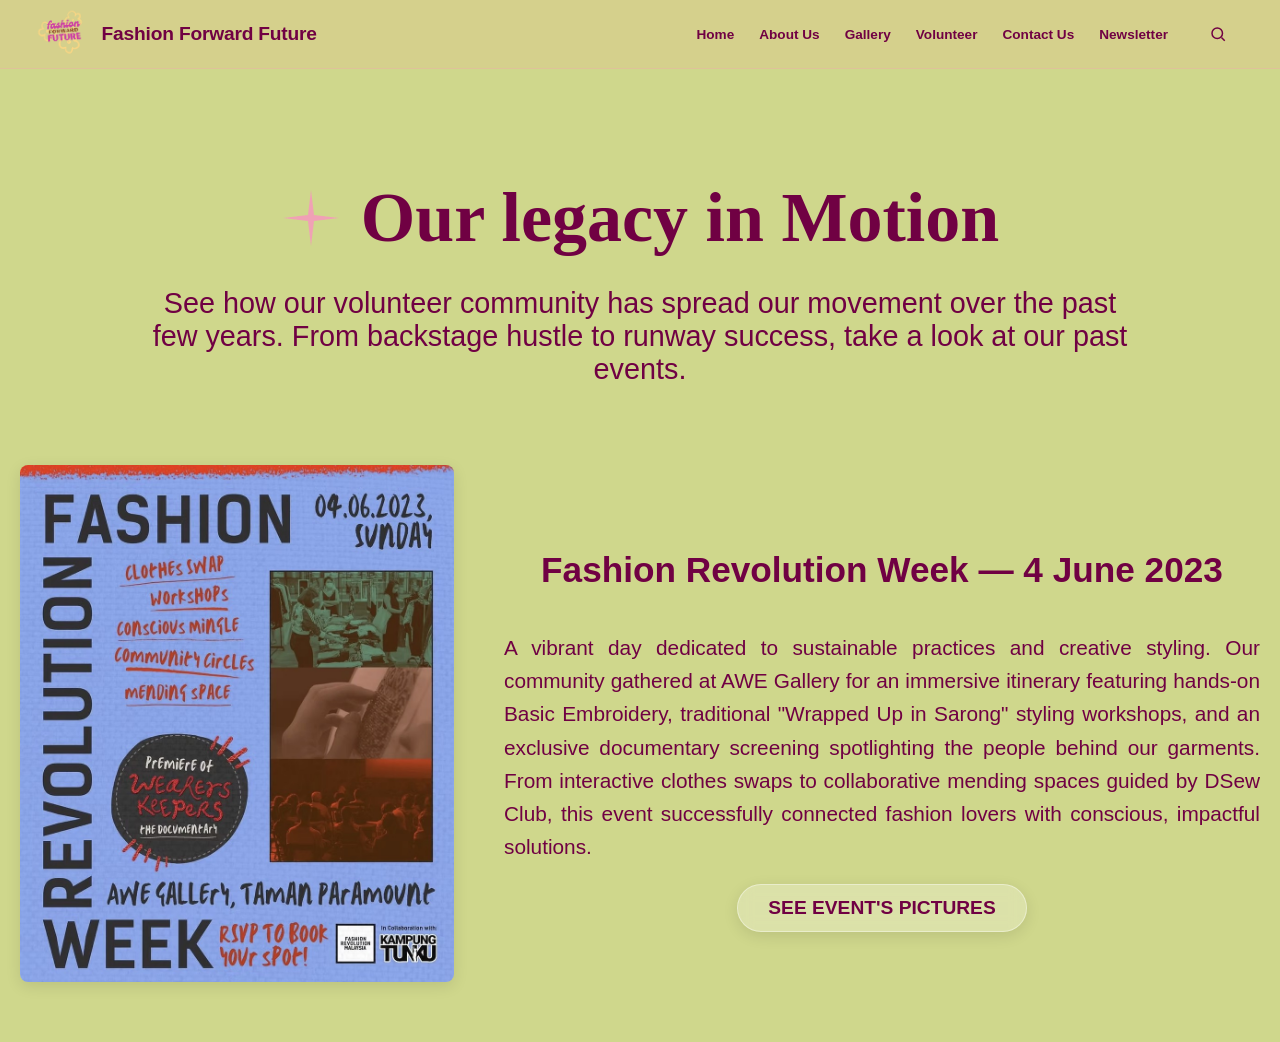
<file: Gallery.html>
<!DOCTYPE html>
<html lang="en">
<head>
    <meta charset="UTF-8">
    <meta name="viewport" content="width=device-width, initial-scale=1.0">
    <title>Our legacy</title>
    <link rel="stylesheet" href="Gallery.css">
    <link rel="stylesheet" href="navbar.css">
    
</head>

<body>
    <nav id="navbar">
  <a href="index.html#home" class="nav-logo">
    <img src="img/logo.PNG" alt="Logo" style="height: 60px; width: auto;">
    <div class="logo-text">
      <span>Fashion Forward Future</span>
    </div>
  </a>

  <ul class="nav-links">
    <li><a href="index.html#home">Home</a></li>
    <li><a href="index.html#about">About Us</a></li>
    <li><a href="Gallery.html">Gallery</a></li>
    <li><a href="Volunteer.html">Volunteer</a></li>
    <li><a href="contact.html">Contact Us</a></li>
    <li><a href="Newsletter.html">Newsletter</a></li>
  </ul>

  <div class="nav-icons">
    <button class="icon-btn" id="searchBtn" aria-label="Search">
      <svg fill="none" stroke="currentColor" stroke-width="2" viewBox="0 0 24 24">
        <circle cx="11" cy="11" r="7"/><path d="M21 21l-4.35-4.35"/>
      </svg>
    </button>
    <button class="icon-btn hamburger-btn" id="hamburgerBtn" aria-label="Menu">
      <svg fill="none" stroke="currentColor" stroke-width="2" viewBox="0 0 24 24">
        <path d="M3 6h18M3 12h18M3 18h18"/>
      </svg>
    </button>
  </div>
</nav>

<!-- MOBILE MENU -->
<div class="mobile-nav" id="mobileNav">
  <a href="index.html#home">Home</a>
  <a href="index.html#about">About Us</a>
  <a href="Gallery.html">Gallery</a>
  <a href="Volunteer.html">Volunteer Portal</a>
  <a href="contact.html">Contact Us</a>
  <a href="Newsletter.html">Newsletter</a>
</div>

<!-- SEARCH OVERLAY -->
<div class="search-overlay" id="searchOverlay">
  <button class="search-close" id="searchClose">✕</button>
  <div class="search-inner">
    <label>Quick Search</label>
    <div class="search-bar">
      <input type="text" id="searchInput" placeholder="Search events, volunteers, gallery…" />
      <button>
        <svg width="18" height="18" fill="none" stroke="currentColor" stroke-width="2" viewBox="0 0 24 24">
          <circle cx="11" cy="11" r="7"/><path d="M21 21l-4.35-4.35"/>
        </svg>
      </button>
    </div>
    <div class="search-suggestions">
      <span>Try:</span>
      <div class="search-tag">Events</div>
      <div class="search-tag">Volunteer</div>
      <div class="search-tag">Gallery</div>
      <div class="search-tag">Sustainable Fashion</div>
      <div class="search-tag">B40 Community</div>
      <div class="search-tag">Contact Us</div>
    </div>
  </div>
</div>
<section class="passEvents-section">
    <div class="passEvents-header">
        <h1>
            <svg class="star-burst" viewBox="0 0 60 60" fill="none" xmlns="http://www.w3.org/2000/svg">
                <path d="M30 2 L33 27 L58 30 L33 33 L30 58 L27 33 L2 30 L27 27 Z" fill="rgba(249,148,192,0.8)"/>
            </svg>
            Our legacy in Motion
        </h1>
        <p>See how our volunteer community has spread our movement over the past few years. From backstage hustle to runway success, take a look at our past events.</p>
    </div>

    <div class="passEvents-container">
        <div class="passEvents-row">
            <div class="event-image">
                <img src="img/event1-pic.jpg" alt="Event 1">
            </div>
            <div class="event-content">
                <h3>Fashion Revolution Week — 4 June 2023</h3>
                <p>A vibrant day dedicated to sustainable practices and creative styling. Our community gathered at AWE Gallery for an immersive itinerary featuring hands-on Basic Embroidery, traditional "Wrapped Up in Sarong" styling workshops, and an exclusive documentary screening spotlighting the people behind our garments. From interactive clothes swaps to collaborative mending spaces guided by DSew Club, this event successfully connected fashion lovers with conscious, impactful solutions.</p>
                <a href="event1-details.html" class="event-btn">SEE EVENT'S PICTURES</a>
            </div>
        </div>
    </div>
</section>
    <script src="navbar.js"></script>
    <script src="Gallery.js"></script>
</body>

</html>
</file>
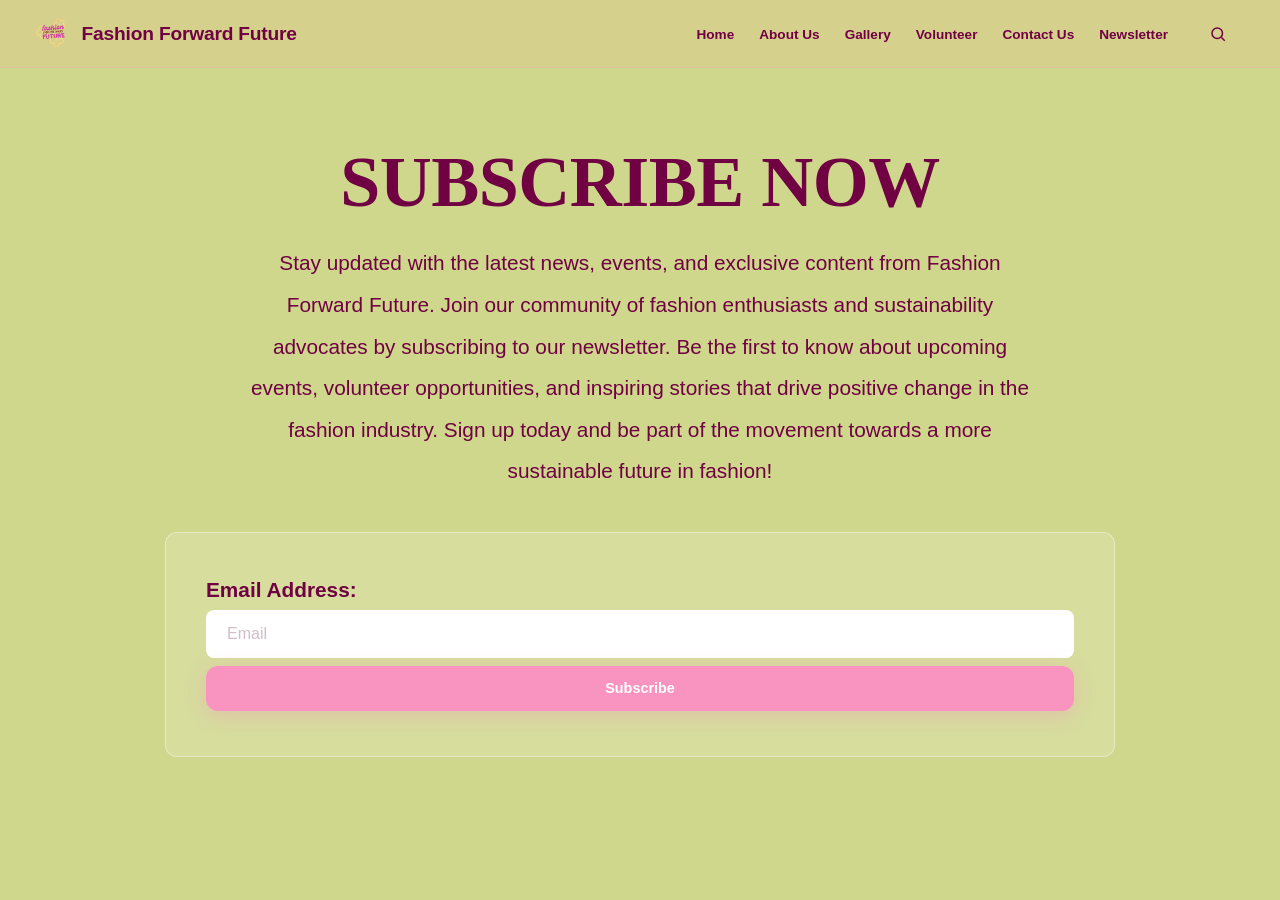
<file: Newsletter.html>
<!DOCTYPE html>
<html lang="en">
<head>
    <meta charset="UTF-8">
    <meta name="viewport" content="width=device-width, initial-scale=1.0">
    <title>Our legacy</title>
    <link rel="stylesheet" href="Newsletter.css">
    <link rel="stylesheet" href="navbar.css">
    
</head>

<body>
<nav id="navbar">
  <a href="index.html#home" class="nav-logo">
    <img src="img/logo.PNG" alt="Logo" style="height: 40px; width: auto;">
    <div class="logo-text">
      <span>Fashion Forward Future</span>
    </div>
  </a>

  <ul class="nav-links">
    <li><a href="index.html#home">Home</a></li>
    <li><a href="index.html#about">About Us</a></li>
    <li><a href="Gallery.html">Gallery</a></li>
    <li><a href="Volunteer.html">Volunteer</a></li>
    <li><a href="contact.html">Contact Us</a></li>
    <li><a href="Newsletter.html">Newsletter</a></li>
  </ul>

  <div class="nav-icons">
    <button class="icon-btn" id="searchBtn" aria-label="Search">
      <svg fill="none" stroke="currentColor" stroke-width="2" viewBox="0 0 24 24">
        <circle cx="11" cy="11" r="7"/><path d="M21 21l-4.35-4.35"/>
      </svg>
    </button>
    <button class="icon-btn hamburger-btn" id="hamburgerBtn" aria-label="Menu">
      <svg fill="none" stroke="currentColor" stroke-width="2" viewBox="0 0 24 24">
        <path d="M3 6h18M3 12h18M3 18h18"/>
      </svg>
    </button>
  </div>
</nav>

<!-- MOBILE MENU -->
  <div class="mobile-nav" id="mobileNav">
    <a href="index.html#home">Home</a>
    <a href="index.html#about">About Us</a>
    <a href="Gallery.html">Gallery</a>
    <a href="Volunteer.html">Volunteer Portal</a>
    <a href="contact.html">Contact Us</a>
    <a href="Newsletter.html">Newsletter</a>
  </div>

<!-- SEARCH OVERLAY -->
<div class="search-overlay" id="searchOverlay">
  <button class="search-close" id="searchClose">✕</button>
  <div class="search-inner">
    <label>Quick Search</label>
    <div class="search-bar">
      <input type="text" id="searchInput" placeholder="Search events, volunteers, gallery…" />
      <button>
        <svg width="18" height="18" fill="none" stroke="currentColor" stroke-width="2" viewBox="0 0 24 24">
          <circle cx="11" cy="11" r="7"/><path d="M21 21l-4.35-4.35"/>
        </svg>
      </button>
    </div>
    <div class="search-suggestions">
      <span>Try:</span>
      <div class="search-tag">Events</div>
      <div class="search-tag">Volunteer</div>
      <div class="search-tag">Gallery</div>
      <div class="search-tag">Sustainable Fashion</div>
      <div class="search-tag">B40 Community</div>
      <div class="search-tag">Contact Us</div>
    </div>
  </div>
</div>
    <section class="Newsletter-section">
        <div class="Newsletter-container">
            <div class="Newsletter-header">
                <h1>Subscribe Now</h1>
                <p>Stay updated with the latest news, events, and exclusive content from Fashion Forward Future. Join our community of fashion enthusiasts and sustainability advocates by subscribing to our newsletter. Be the first to know about upcoming events, volunteer opportunities, and inspiring stories that drive positive change in the fashion industry. Sign up today and be part of the movement towards a more sustainable future in fashion!</p>
            </div>

            <form class="newsletter-form" action="#" method="POST">
    <div class="form-group">
        <label for="volunteer-email">Email Address:</label>
        <input type="email" id="volunteer-email" name="email" placeholder="Email" required>
    </div>
        
    <button type="submit" class="subscribe-button">Subscribe</button>
</form>
        </div>
    </section>

<script src="navbar.js"></script>
<script src="Newsletter.js"></script>

</body>
</html>
</file>
<file: Gallery.css>
html, body {
  margin: 0;
  padding: 0;
  width: 100%;
}

.passEvents-section {
  background-color: #cfd78c; 
  min-height: 100vh;
  box-sizing: border-box;
  padding: 120px 20px 60px;         
  font-family: 'Poppins', sans-serif; 
  color: #700143;    
  display: flex;
  flex-direction: column;
  align-items: center;     
}

.passEvents-header {
  text-align: center; 
  max-width: 1000px;
  margin-bottom: 50px;
}

/* Title with star next to it */
.passEvents-header h1 {
  font-family: 'Source Serif 4', serif;
  font-size: 70px;
  font-weight: 800;
  margin-bottom: 20px;
  color: #700143;
  display: flex;
  align-items: center;
  justify-content: center;
  gap: 20px;
  flex-wrap: wrap;
}

/* Star burst styling - sits next to the title */
.star-burst {
  width: 60px;
  height: 60px;
  animation: spin-slow 12s linear infinite;
  display: inline-block;
}

/* Spinning animation */
@keyframes spin-slow {
  to { transform: rotate(360deg); }
}

.passEvents-header p {
  font-size: 1.8rem;
  font-weight: 500;
  color: #700143;
  text-align: center;
}

.passEvents-container {
  max-width: 1800px;
  margin: 0 auto;
  display: flex;
  flex-direction: column;
  gap: 40px;
}

.passEvents-row {
  display: flex;
  align-items: center;
  justify-content: space-between;
  gap: 50px;
}

.passEvents-row .event-content h3 {
  font-size: 2.2rem;
  color: #700143;
  margin-bottom: 20px;
}

.passEvents-row .event-content p {
  font-size: 1.3rem;
  color: #700143;
  margin-bottom: 20px;
  text-align: justify;
  text-justify: inter-word;
  line-height: 1.6;
}

.event-content {
  display: flex;
  flex-direction: column;
  align-items: center;
  text-align: center;
  flex: 1;
}

.event-btn {
  display: inline-block;
  background: rgba(255, 255, 255, 0.25);
  backdrop-filter: blur(8px);
  color: #700143;
  padding: 12px 30px;
  border-radius: 80px;
  text-decoration: none;
  font-weight: 700;
  font-size: 1.2rem;
  transition: all 0.3s ease;
  border: 1px solid rgba(255, 255, 255, 0.4);
  box-shadow: 0 4px 15px rgba(0, 0, 0, 0.1);
}

.event-btn:hover {
  background: rgba(255, 255, 255, 0.4);
  transform: translateY(-3px);
  border-color: rgba(255, 255, 255, 0.6);
  box-shadow: 0 8px 25px rgba(0, 0, 0, 0.15);
  cursor: pointer;
}

.event-image {
  flex: 1;
  max-width: 35%;
  display: flex;
  justify-content: flex-start;
}

.event-image img {
  width: 100%;
  height: auto;
  border-radius: 8px;
  object-fit: contain;
  box-shadow: 0 4px 15px rgba(0, 0, 0, 0.1);
}

/* Responsive Design */
@media (max-width: 768px) {
  .passEvents-section {
    padding: 100px 20px 40px;
  }
  
  .passEvents-header h1 {
    font-size: 40px;
    gap: 10px;
  }
  
  .star-burst {
    width: 40px;
    height: 40px;
  }
  
  .passEvents-header p {
    font-size: 1.2rem;
  }
  
  .passEvents-row {
    flex-direction: column;
    text-align: center;
    gap: 30px;
  }
  
  .event-image {
    max-width: 80%;
    justify-content: center;
  }
  
  .passEvents-row .event-content p {
    text-align: left;
    font-size: 1rem;
  }
  
  .passEvents-row .event-content h3 {
    font-size: 1.6rem;
  }
  
  .event-btn {
    font-size: 1rem;
    padding: 10px 25px;
  }
}

@media (max-width: 480px) {
  .passEvents-header h1 {
    font-size: 32px;
  }
  
  .star-burst {
    width: 30px;
    height: 30px;
  }
  
  .passEvents-header p {
    font-size: 1rem;
  }
  
  .event-btn {
    font-size: 0.9rem;
    padding: 8px 20px;
  }
}
</file>
<file: navbar.css>
:root {
  --pink: #F994C0;
  --yellow: #D5D08C;
  --purple: #700143;
  --white: #FFFFFF;
  --offwhite: #FFF5F9;
  --dark: #1a0010;
}

body {
  font-family: 'Poppins', sans-serif;
}

/* NAVBAR */
nav {
  position: fixed;
  top: 0;
  left: 0;
  right: 0;
  z-index: 1000;
  display: flex;
  align-items: center;
  justify-content: space-between;
  padding: 0 2rem;
  height: 68px;
  background: rgb(213, 208, 140);
  backdrop-filter: blur(18px);
  border-bottom: 1px solid rgba(249, 148, 192, 0.25);
  transition: background 0.3s;
}

nav.scrolled {
  background: rgb(249, 148, 192);
  box-shadow: 0 2px 20px rgba(112, 1, 67, 0.08);
}

.nav-logo {
  display: flex;
  align-items: center;
  gap: 0.6rem;
  text-decoration: none;
}

.logo-text span:first-child {
  font-family: 'Poppins', sans-serif;
  font-weight: 800;
  font-size: 1.2rem;
  color: var(--purple);
  letter-spacing: -0.2px;
}

.nav-links {
  display: flex;
  align-items: center;
  gap: 25px;
  list-style: none;
  margin: 0;
  padding: 0;
  margin-left: auto;
  margin-right: 20px;
}

.nav-links a {
  text-decoration: none;
  font-size: 0.85rem;
  font-weight: 600;
  color: var(--purple);
  transition: color 0.2s;
}

.nav-links a:hover {
  color: var(--dark);
}

.nav-icons {
  display: flex;
  align-items: center;
  gap: 0.7rem;
}

.icon-btn {
  background: none;
  border: none;
  cursor: pointer;
  width: 60px;
  height: 60px;
  border-radius: 50%;
  display: flex;
  align-items: center;
  justify-content: center;
  color: var(--purple);
}

.icon-btn:hover {
  background: rgba(255, 255, 255, 0.3);
  color: var(--dark);
}

.icon-btn svg {
  width: 18px;
  height: 18px;
}

/* Hamburger - hidden on desktop, visible on mobile */
.hamburger-btn {
  display: none;
}

/* MOBILE NAV */
.mobile-nav {
  position: fixed;
  top: 68px;
  right: 0;
  width: 260px;
  height: calc(100vh - 68px);
  background: rgba(255, 245, 249, 0.97);
  backdrop-filter: blur(20px);
  transform: translateX(110%);
  transition: transform 0.35s;
  z-index: 900;
  padding: 2rem 1.5rem;
  display: flex;
  flex-direction: column;
  gap: 1.5rem;
}

.mobile-nav.open {
  transform: translateX(0);
}

.mobile-nav a {
  text-decoration: none;
  font-size: 1rem;
  font-weight: 600;
  color: var(--purple);
  padding: 0.6rem 0;
  border-bottom: 1px solid rgba(249, 148, 192, 0.15);
}

/* SEARCH OVERLAY */
.search-overlay {
  position: fixed;
  inset: 0;
  z-index: 2000;
  background: rgba(26, 0, 16, 0.85);
  backdrop-filter: blur(12px);
  display: flex;
  align-items: center;
  justify-content: center;
  opacity: 0;
  pointer-events: none;
  transition: opacity 0.3s;
}

.search-overlay.active {
  opacity: 1;
  pointer-events: all;
}

.search-inner {
  width: 90%;
  max-width: 600px;
  transform: translateY(20px);
  transition: transform 0.3s;
}

.search-overlay.active .search-inner {
  transform: translateY(0);
}

.search-inner label {
  display: block;
  font-size: 0.7rem;
  letter-spacing: 0.14em;
  text-transform: uppercase;
  color: var(--pink);
  margin-bottom: 0.8rem;
}

.search-bar {
  display: flex;
  background: rgba(255, 255, 255, 0.08);
  border: 1px solid rgba(249, 148, 192, 0.4);
  border-radius: 4px;
  overflow: hidden;
}

.search-bar input {
  flex: 1;
  background: none;
  border: none;
  outline: none;
  padding: 0.9rem 1.2rem;
  font-family: 'Poppins', sans-serif;
  font-size: 1.1rem;
  color: #fff;
}

.search-bar input::placeholder {
  color: rgba(255, 255, 255, 0.35);
}

.search-bar button {
  padding: 0.9rem 1.2rem;
  background: var(--pink);
  border: none;
  cursor: pointer;
  color: var(--purple);
}

.search-suggestions {
  margin-top: 1.2rem;
  display: flex;
  flex-wrap: wrap;
  gap: 0.5rem;
}

.search-tag {
  padding: 0.3rem 0.8rem;
  border: 1px solid rgba(249, 148, 192, 0.3);
  border-radius: 20px;
  font-size: 0.72rem;
  color: rgba(255, 255, 255, 0.7);
  cursor: pointer;
}

.search-close {
  position: absolute;
  top: 1.5rem;
  right: 1.5rem;
  background: none;
  border: none;
  color: rgba(255, 255, 255, 0.5);
  cursor: pointer;
  font-size: 1.4rem;
}

/* RESPONSIVE NAVBAR */
@media (max-width: 768px) {
  /* Show hamburger button on mobile */
  .hamburger-btn {
    display: flex;
  }
  

  .nav-links {
    display: none;
  }
  
  
  nav {
    padding: 0 1rem;
  }
  
  
  .icon-btn {
    width: 40px;
    height: 40px;
  }
  
  .icon-btn svg {
    width: 16px;
    height: 16px;
  }
}

@media (max-width: 480px) {
  nav {
    padding: 0 0.8rem;
  }
  
  .logo-text span:first-child {
    font-size: 1rem;
  }
  
  .icon-btn {
    width: 36px;
    height: 36px;
  }
}
</file>
<file: Newsletter.css>
* {
  margin: 0;
  padding: 0;
  box-sizing: border-box;
}

body, html {
  width: 100%;
  min-height: 100vh;
  overflow-x: hidden;
}

.Newsletter-section{
  background-color: #cfd78c; 
  min-height: 100vh;
  box-sizing: border-box;
  padding: 80px 20px;
  font-family: 'Poppins', sans-serif;
  display: flex;
  justify-content: center;
  align-items: center;
  margin: 0;
  position: relative;
}

.Newsletter-container {
  max-width: 1100px;
  width: 100%;
  display: flex;
  flex-direction: column;
  align-items: center;
}

.Newsletter-header {
  text-align: center;
  color: #700143; 
  margin-bottom: 40px;
  max-width: 800px;
}

.Newsletter-header h1 {
  font-family: 'Source Serif 4', serif;
  font-size: 4.5rem;
  font-weight: 800;
  margin: 0 0 20px 0;
  text-transform: uppercase;
  letter-spacing: -0.5px;
  line-height: 1.1;
}

.Newsletter-header p {
  font-size: 1.3rem;
  font-weight: 500;
  line-height: 2.0;
  margin: 0;
}

.newsletter-form {
  width: 100%;
  max-width: 950px;
  background-color: rgba(255, 255, 255, 0.15); 
  border: 1px solid rgba(255, 255, 255, 0.4);   
  border-radius: 12px;
  padding: 45px 40px;
  box-sizing: border-box;
  display: flex;
  flex-direction: column;
}

.form-group {
  display: flex;
  flex-direction: column;
  gap: 8px;
}

.form-group label {
  color: #700143;
  font-weight: 600;
  font-size: 1.3rem;
}

.form-group input {
  width: 100%;
  padding: 14px 20px;
  border: 1px solid rgba(255, 255, 255, 0.5);
  border-radius: 8px;
  background-color: #ffffff;
  color: #700143;
  font-family: 'Poppins', sans-serif;
  font-size: 1rem;
  box-sizing: border-box;
  outline: none;
  transition: box-shadow 0.2s ease, border-color 0.2s ease;
}

/* Soft styling highlight on click/focus input state indicators */
.form-group input:focus {
  border-color: #700143;
  box-shadow: 0 0 0 3px rgba(80, 2, 36, 0.15);
}

/* Placeholder font color control adjustments */
.form-group input::placeholder {
  color: #bfa1b0;
  opacity: 0.7;
}

/* Submit button */
.subscribe-button {
  width: 100%;
  background: var(--pink);
  color: #fff;
  border: none;
  padding: 0.9rem;
  border-radius: 12px;
  font-family: 'Poppins', sans-serif;
  font-size: 0.9rem;
  font-weight: 700;
  cursor: pointer;
  transition: transform 0.2s, box-shadow 0.2s, background 0.2s;
  box-shadow: 0 4px 20px rgba(249,148,192,0.4);
  margin-top: 0.5rem;
}

.subscribe-button:hover {
  transform: translateY(-2px);
  box-shadow: 0 8px 30px rgba(249,148,192,0.6);
  background: #f77db4;
}

/* MOBILE RESPONSIVENESS */
@media (max-width: 768px) {
  .Newsletter-section {
    padding: 100px 16px 40px 16px;
  }

  .Newsletter-header {
    margin-bottom: 30px;
  }

  .Newsletter-header h1 {
    font-size: 2.5rem;
    margin: 0 0 15px 0;
  }

  .Newsletter-header p {
    font-size: 1rem;
    line-height: 1.6;
  }

  .newsletter-form {
    padding: 30px 20px;
  }

  .form-group label {
    font-size: 1rem;
  }

  .form-group input {
    padding: 12px 16px;
    font-size: 16px;
  }

  .subscribe-button {
    padding: 0.8rem;
    font-size: 0.85rem;
  }
}

@media (max-width: 480px) {
  .Newsletter-section {
    padding: 90px 12px 30px 12px;
    min-height: auto;
  }

  .Newsletter-container {
    max-width: 100%;
  }

  .Newsletter-header {
    margin-bottom: 25px;
    max-width: 100%;
  }

  .Newsletter-header h1 {
    font-size: 1.8rem;
    font-weight: 700;
    margin: 0 0 12px 0;
    letter-spacing: 0;
  }

  .Newsletter-header p {
    font-size: 0.9rem;
    line-height: 1.5;
  }

  .newsletter-form {
    padding: 20px 16px;
    border-radius: 8px;
  }

  .form-group {
    gap: 6px;
  }

  .form-group label {
    font-size: 0.95rem;
    font-weight: 600;
  }

  .form-group input {
    padding: 10px 14px;
    font-size: 16px;
    border-radius: 6px;
  }

  .subscribe-button {
    padding: 0.75rem;
    font-size: 0.8rem;
    margin-top: 0.4rem;
    border-radius: 8px;
  }

  .subscribe-button:hover {
    transform: translateY(-1px);
  }
}

/* Extra small devices */
@media (max-width: 360px) {
  .Newsletter-header h1 {
    font-size: 1.5rem;
  }

  .Newsletter-header p {
    font-size: 0.85rem;
  }

  .newsletter-form {
    padding: 16px 12px;
  }

  .form-group input {
    padding: 9px 12px;
    font-size: 15px;
  }
}
</file>
